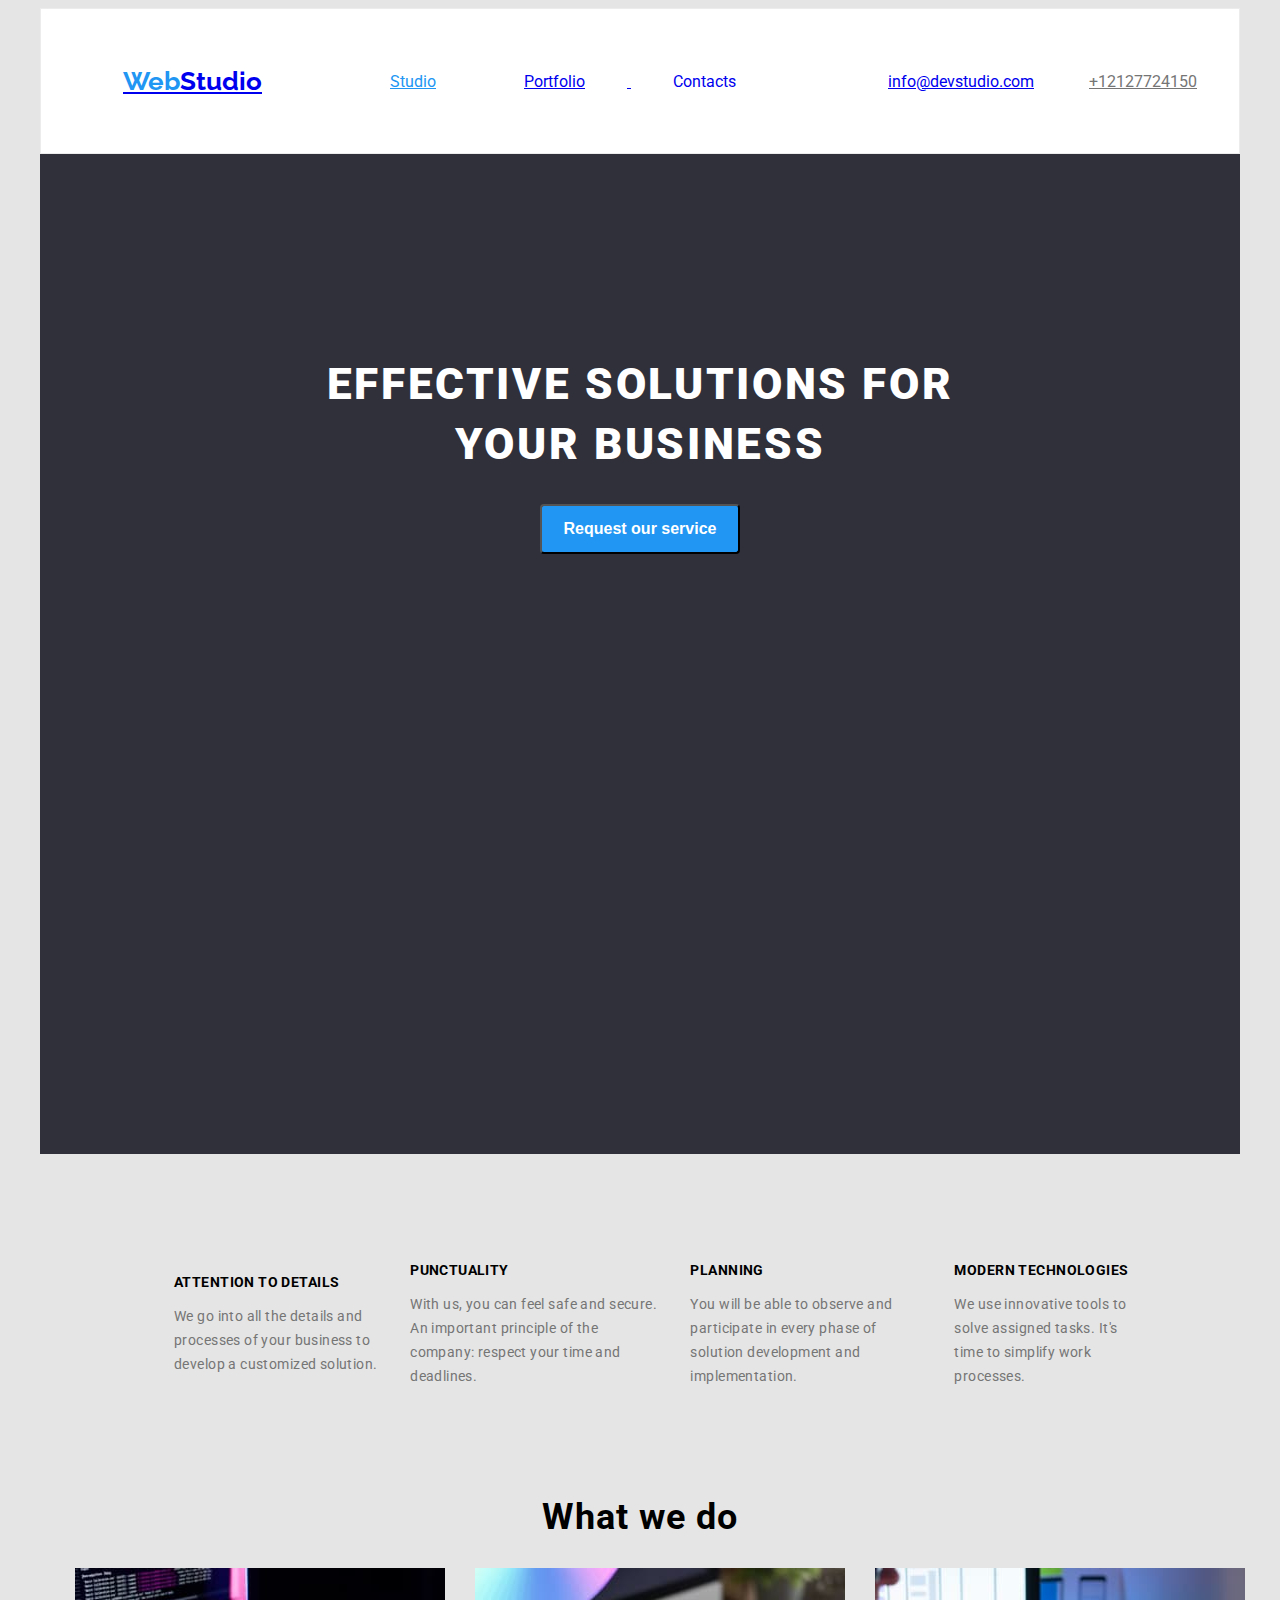
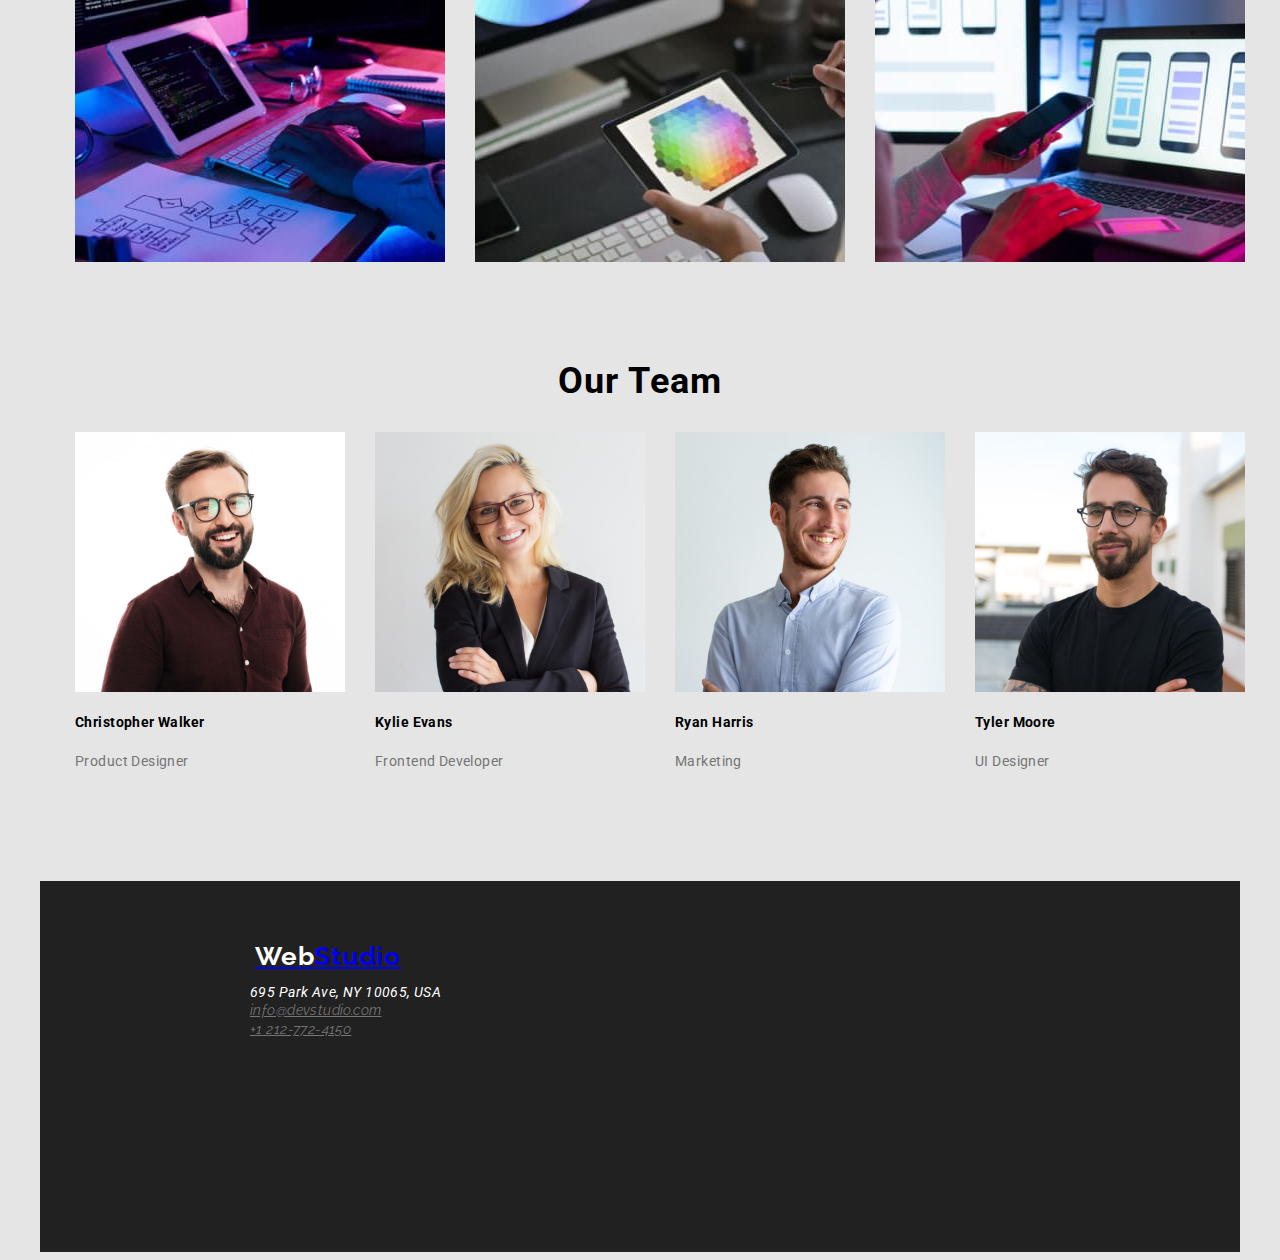
<file: index.html>
<!DOCTYPE html>
<html lang="en">
<head>
  <meta charset="UTF-8">
  <meta http-equiv="X-UA-Compatible" content="IE=edge">
  <meta name="viewport" content="width=device-width, initial-scale=1.0">
  <link rel="stylesheet" href="./css/styles.css">
  <link rel="preconnect" href="https://fonts.googleapis.com">
<link rel="preconnect" href="https://fonts.gstatic.com" crossorigin>
<link href="https://fonts.googleapis.com/css2?family=Raleway:wght@700&family=Roboto:wght@400;500;700&display=swap" rel="stylesheet">
  <title>Document</title>
</head>
<body>
  <div class="container">
  <header class="global-header">
    <nav class="nav-class">
        <a class="logo-class" href="index.html"><span>Web</span>Studio</a>
      <ul>
      <li><a class="active" href="studio.html">Studio</a></li>
      <li><a href="portofolio.html">Portfolio</li>
      <li>Contacts</li>
      </ul>
    </nav>
         <a class="email-class" href="emailto:info@devstudio.com">info@devstudio.com</a>
        <a class="tel-class" href="tel:">+12127724150</a>
  </header>
  </div>
  <main>
   <div class="container">
    <section class="hero-class">
       
      <h1>EFFECTIVE SOLUTIONS FOR YOUR BUSINESS</h1>
      <button class="btn-hero" type="button">Request our service</button>
    
    </section>
     </div>
    
    <div class="container">
    <section class="section">
       <ul class="our-value">
        <li>
          <h3>ATTENTION TO DETAILS</h3>
      <p>We go into all the details and processes of your business to develop a customized solution.</p>
        </li>
        <li>
           <h3>PUNCTUALITY</h3>
      <p>With us, you can feel safe and secure. An important principle of the company: respect your time and deadlines.</p>
        </li>
        <li>
          <h3>PLANNING</h3>
      <p>You will be able to observe and participate in every phase of solution development and implementation.</p>
        </li>
        <li>
          <h3>MODERN TECHNOLOGIES</h3>
      <p>We use innovative tools to solve assigned tasks. It's time to simplify work processes.</p>
        </li>
       </ul>
     
    </section>
    </div>
    <div class="container">
    <section class="section">
      <h2>What we do</h2>
      <ul class="our-work">
        <li><img src="./images/box1.jpg" alt="lucreaza la laptop" width="370px"></li>
        <li><img src="./images/box2.jpg" alt="tableta" width="370px"></li>
        <li><img src="./images/box3.jpg" alt="telefon si laptop" width="370px"></li>
      </ul>
    </section>
    </div>
    <div class="container">
    <section class="section">
      <h2>Our Team</h2>
      <ul class="our-team">
        <li>
          <img src="./images/img.jpg" alt="product manager" width="270px">
          <h4>Christopher Walker</h4>
          <p>Product Designer</p>
        </li>
        <li>
          <img src="./images/img-1.jpg" alt="frontend developer" width="270px">
          <h4>Kylie Evans</h4>
          <p>Frontend Developer</p>
        </li>
        <li>
         <img src="./images/img-2.jpg" alt="marketing" width="270px">
         <h4>Ryan Harris</h4>
         <p>Marketing</p>
        </li>
        <li>
          <img src="./images/img-3.jpg" alt="ui designer" width="270px">
          <h4>Tyler Moore</h4>
          <p>UI Designer</p>
        </li>
      </ul>
    </section>
    </div>
  </main>
  <div class="container">
  <footer class="footer-class">
    
    <a class="logo-class" href="index.html"><span>Web</span>Studio</a>
    <address>
      <ul class="adress-class">
        <li class="street-class">695 Park Ave, NY 10065, USA</li>
        <li><a class="email-class" href="emailto:info@devstudio.com">info@devstudio.com</a></li>
      <li><a class="tel-class" href="tel:+12127724150">+1 212-772-4150</a></li>
      </ul>
    </address>
  </footer>
  </div>

</body>
</html>
</file>
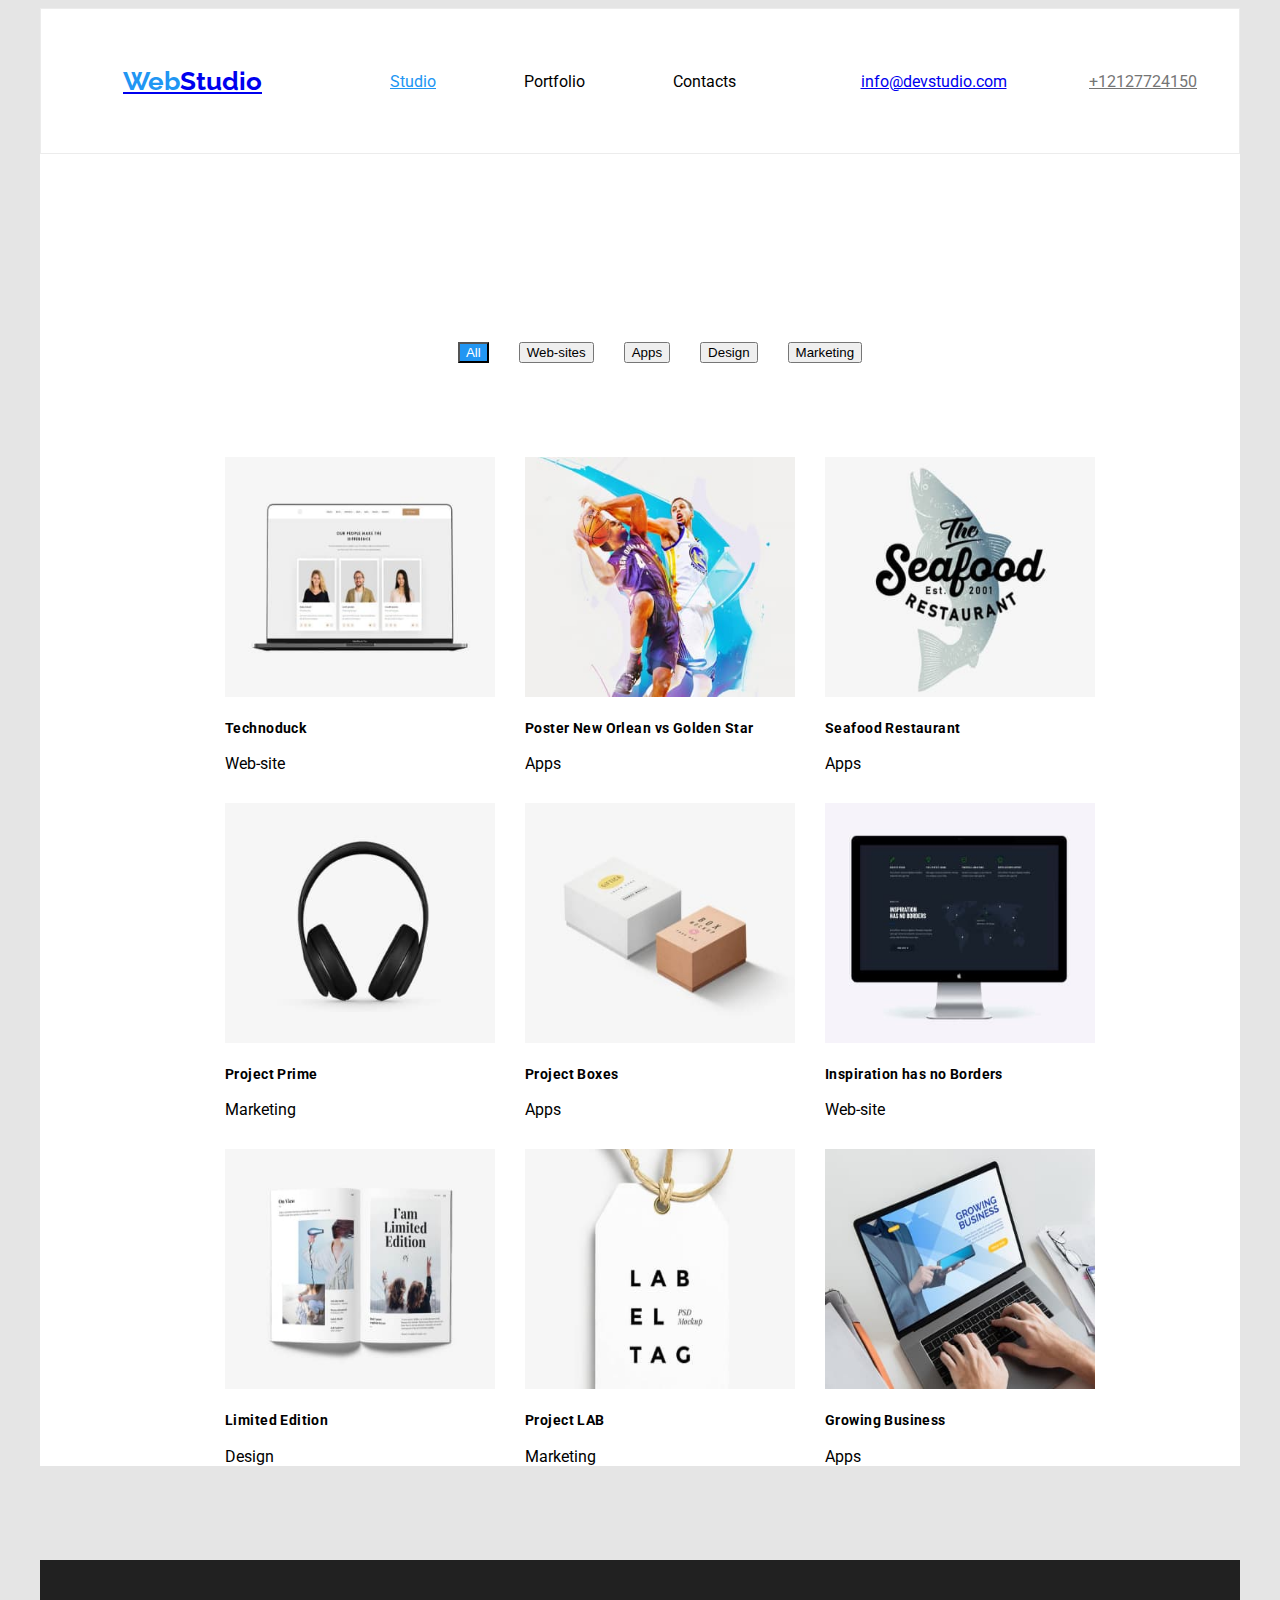
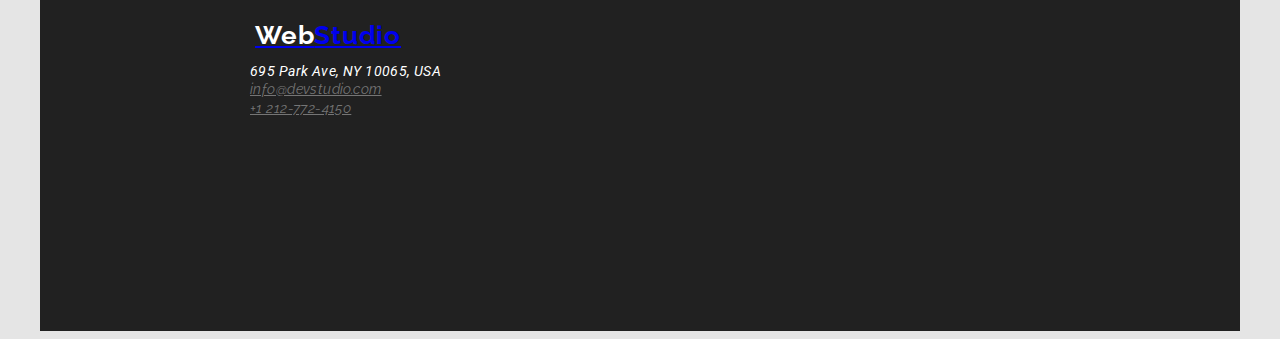
<file: portofolio.html>
<!DOCTYPE html>
<html lang="en">
<head>
    <meta charset="UTF-8">
    <meta http-equiv="X-UA-Compatible" content="IE=edge">
    <meta name="viewport" content="width=device-width, initial-scale=1.0">
    <link rel="stylesheet" href="./css/styles.css">
    <link rel="preconnect" href="https//fonts.googleapis.com">
<link rel="preconnect" href="https://fonts.gstatic.com" crossorigin>
<link href="https://fonts.googleapis.com/css2?family=Raleway:wght@700&family=Roboto:wght@400;500;700&display=swap" rel="stylesheet">
    <title>Document</title>
</head>
<body>
  <div class="container">
  <header class="global-header">

    <nav class="nav-class">
       <a class="logo-class" href="index.html"><span>Web</span>Studio</a>
      <ul>
      <li><a class="active" href="studio.html">Studio</a></li>
      <li><a href="portofolio.html" class="active" ></a>Portfolio</li>
      <li>Contacts</li>
      </ul>
    </nav>
         <a class="email-class" href="emailto:info@devstudio.com">info@devstudio.com</a>
        <a class="tel-class" href="tel:">+12127724150</a>
  </header>
  </div>
  <div class="container">
 <section class="portofolio-class">
      
     <ul class="button-class">
      <li><button class="active">All</button></li>
      <li><button>Web-sites</button></li>
      <li><button>Apps</button></li>
      <li><button>Design</button></li>
      <li><button>Marketing</button></li>
     </ul>
       
     <ul class="images-class">
        <li>
          <img src="./images/portofolio-1.jpg" alt="sitte web" width="270" height="240px">
          <h4>Technoduck</h4>
          <span>Web-site</span>
        </li>
        <li>
          <img src="./images/portofolio-2.jpg" alt="bascket" width="270" height="240px">
          <h4>Poster New Orlean vs Golden Star</h4>
          <span>Apps</span>
        </li>
        <li>
          <img src="./images/portofolio-3.jpg" alt="restaurant" width="270" height="240px">
           <h4>Seafood Restaurant </h4>
          <span>Apps</span>
        </li>
        <li>
          <img src="./images/portofolio-4.jpg" alt="casti" width="270" height="240px">
        <h4>Project Prime</h4>
          <span>Marketing</span>
        </li>
        <li>
          <img src="./images/portofolio-5.jpg" alt="cutii" width="270" height="240px">
          <h4>Project Boxes</h4>
          <span>Apps</span>
        </li>
        <li>
          <img src="./images/portofolio-6.jpg" alt="desktop" width="270" height="240px">
           <h4>Inspiration has no Borders</h4>
          <span>Web-site</span>
        </li>
        <li>
          <img src="./images/portofolio-7.jpg" alt="carte" width="270" height="240px">
          <h4>Limited Edition</h4>
          <span>Design</span>
        </li>
        <li>
          <img src="./images/portofolio-8.jpg" alt="tag" width="270" height="240px">
         <h4>Project LAB</h4>
          <span>Marketing</span>
        </li>
        <li>
          <img src="./images/portofolio-9.jpg" alt="laptop" width="270" height="240px">
          <h4>Growing Business</h4>
          <span>Apps</span>
        </li>
      </ul> 
    </div>
   </section>
      
    <div class="container">
  <footer class="footer-class">
    
    <a class="logo-class" href="index.html"><span>Web</span>Studio</a>
    <address>
      <ul class="adress-class">
        <li class="street-class">695 Park Ave, NY 10065, USA</li>
        <li><a class="email-class" href="emailto:info@devstudio.com">info@devstudio.com</a></li>
      <li><a class="tel-class" href="tel:+12127724150">+1 212-772-4150</a></li>
      </ul>
    </address>
  </footer>
  </div>

</body>
</html>
</file>
<file: css/styles.css>
:root { 
  --link-color: #212121;
  --p-color: #757575;
  --text-color: #2196f3;
  --backgound-color: #ffffff;
}

body {
    background-color: #E5E5E5;
    font-family: "Roboto", sans-serif;
    
}
.container {
width: 1200px;
  margin: 0 auto;
  padding-left: 15px;
  padding-right: 15px;
  padding-top: 0px;
  padding-bottom: 0px;
}
  




html {
    box-sizing: border-box;
    margin: 0;
    padding: 0;
    border: none;
}
.section {
  margin:94px;
}

.global-header  {
    background-color:var(--backgound-color);
    display: flex;
    justify-content:space-between;
    align-items: center;
    padding:32px 42px;
    height: 80px;
    border: 1px solid #ECECEC
  

}
 .nav-class {
  display: flex;
  align-items:center;
  justify-content: space-between;
}

.nav-class li {
  display: inline-block;
  padding: 32px 42px;
}



.global-header .logo-class {
  font-family: 'Raleway';
font-style: normal;
font-weight: 700;
font-size: 26px;
height: 31px;
width: 145px;
margin-left: 215px;
margin-top: 24px;
border-radius: nullpx;
margin: 25px 40px;

}
.global-header .logo-class span {
    color: var(--text-color);
}





.nav-class a:visited {
  color: var(--link-color);
}
.nav-class a.active {
  color: var(--text-color);
}
.nav-class a:hover {
  color: var(--text-color);
}

  .nav-class .portofolio {
     color: #212121;
  }

 .tel-class {
    color: #757575;
 }
.hero-class {
    background: #2F303A;
     padding: 200px 0px;
    height: 600px;
}
 .hero-class h1 {
    color:var(--backgound-color);
 text-transform: uppercase;
  margin: 0 auto;
  margin-bottom: 30px;
  max-width: 696px;

font-size: 44px;
font-weight: 900;
line-height: 60px;
letter-spacing: 0.06em;
text-align: center;

}
 

 .hero-class button {
 color: var(--backgound-color);
 background-color: var(--text-color);
font-size: 16px;
font-weight: 700;
height: 50px;
width: 200px;
left: 700px;
top: 430px;
border-radius: 4px;
margin-left: 500px;
cursor: pointer;
text-align: center;
}



 
 h3, h4 {
    
font-size: 14px;
font-weight: 700;
line-height: 16px;
letter-spacing: 0.03em;
text-align: left;

 }
 p{
    
font-size: 14px;
font-weight: 400;
line-height: 24px;
letter-spacing: 0.03em;
text-align: left;
color:var(--p-color)


 }

 h2 {

font-size: 36px;
font-weight: 700;
line-height: 42px;
letter-spacing: 0.03em;
text-align: center;

 }
 .our-value {
  display: flex;
  justify-content: center;
  align-items: center;
  list-style-type: none;
  gap: 30px;
 }
 
 .our-work {
    display: flex;
    justify-content: center;
    align-items: center;
    list-style-type: none;
    gap: 30px;
   

 }

 .our-team {
    display: flex;
    justify-content:center;
    align-items: center;
    list-style-type: none;
    gap: 30px;

 }

 
 .footer-class {
    background-color:var(--link-color);
   height: 251px;

left: 0px;
top: 2097px;
border-radius: 0px;
padding: 60px 0;
 }
 .footer-class a {
    font-family: Raleway;
font-size: 26px;
font-weight: 700;
line-height: 31px;
letter-spacing: 0.03em;
text-align: left;

 }

 .footer-class .logo-class {
  padding: 215px;
 }
 .footer-class .logo-class span {
    color:var(--backgound-color);
  


 }
 .adress-class {
  margin-left:170px;
  margin-top: 12px;
  list-style-type: none;
 }
 
 
.adress-class .tel-class {
    color: var(--p-color);
    font-size: 14px;
font-weight: 400;
line-height: 16px;
letter-spacing: 0.03em;
text-align: left;

}

 
 
 .adress-class .email-class{
    color:var(--p-color);
font-size: 14px;
font-weight: 400;
line-height: 16px;
letter-spacing: 0.03em;
text-align: left;


 }
 
    .adress-class .street-class {
    color: var(--backgound-color);
    
font-size: 14px;
font-weight: 400;
line-height: 16px;
letter-spacing: 0.03em;
text-align: left;

 }

 .portofolio-class {
  background-color: var(--backgound-color);
  padding-top: 94px;
  


}
.portofolio-class .button-class {
   display: flex;
  justify-content: center;
  align-items: center;
  gap: 30px;
margin: 94px;
border-radius: 4px;
list-style-type: none;

 
  
}


.button-class button.active {
  color:var(--backgound-color);
  background-color: var(--text-color);
  cursor: pointer;
}

.portofolio-class .images-class {
  display: flex;
  flex-wrap: wrap;
  flex-direction: row;
  gap: 30px;
  row-gap: 30px;
  margin: 94px;
 list-style-type: none;
  align-items: center;
justify-content: center;

}
</file>
